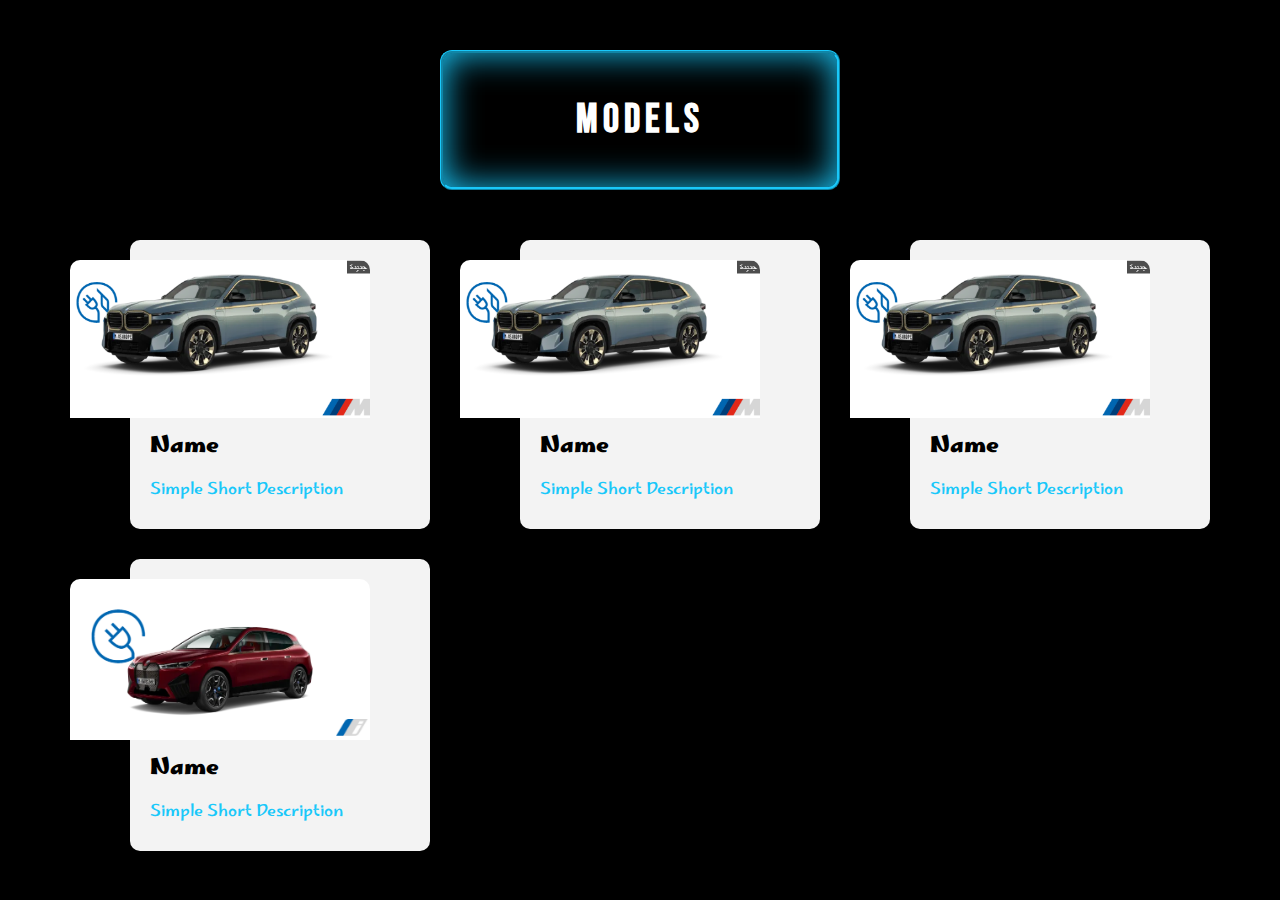
<file: modele.html>
<!DOCTYPE html>
<html lang="en">
<head>
    <meta charset="UTF-8">
    <meta name="viewport" content="width=device-width, initial-scale=1.0">
    <title>Document</title>
    <link rel="stylesheet" href="css/model.css">
    <link rel="preconnect" href="https://fonts.googleapis.com">
<link rel="preconnect" href="https://fonts.gstatic.com" crossorigin>
<link href="https://fonts.googleapis.com/css2?family=Fustat:wght@200..800&family=Marhey:wght@300..700&family=Rakkas&family=Work+Sans:ital,wght@0,100..900;1,100..900&display=swap" rel="stylesheet">
<l<link rel="preconnect" href="https://fonts.googleapis.com">
<link rel="preconnect" href="https://fonts.gstatic.com" crossorigin>
<link href="https://fonts.googleapis.com/css2?family=Bebas+Neue&family=Fustat:wght@200..800&family=Marhey:wght@300..700&family=Playfair+Display:ital,wght@0,400..900;1,400..900&family=Rakkas&family=Work+Sans:ital,wght@0,100..900;1,100..900&display=swap" rel="stylesheet">






</head>
<body>

         <div class="container">
        <div class="main-heading">

<button>

MODELS
</button>

        </div>
         </div>
 
     <!-- Start Team -->
    <div class="team" id="team">

      <div class="container">
        <div class="box">
          <div class="data">
            <img src="New folder33/لقطة شاشة 2024-12-08 221358.png" alt="" />
           
          </div>
          <div class="info">
            <h3>Name</h3>
            <p>Simple Short Description</p>
          </div>
        </div>
        <div class="box">
          <div class="data">
            <img src="New folder33/لقطة شاشة 2024-12-08 221358.png" alt="" />
            
          </div>
          <div class="info">
            <h3>Name</h3>
            <p>Simple Short Description</p>
          </div>
        </div>
        <div class="box">
          <div class="data">
            <img src="New folder33/لقطة شاشة 2024-12-08 221358.png" alt="" />
          
          </div>
          <div class="info">
            <h3>Name</h3>
            <p>Simple Short Description</p>
          </div>
        </div>
        <div class="box">
          <div class="data">
            <img src="New folder33/لقطة شاشة 2024-12-08 221127.png" alt="" />
          
          </div>
          <div class="info">
            <h3>Name</h3>
            <p>Simple Short Description</p>
          </div>
        </div>
  
    
      </div>
    </div>
    <div class="spikes"></div>
    <!-- End Team -->




</body>
</html>
</file>
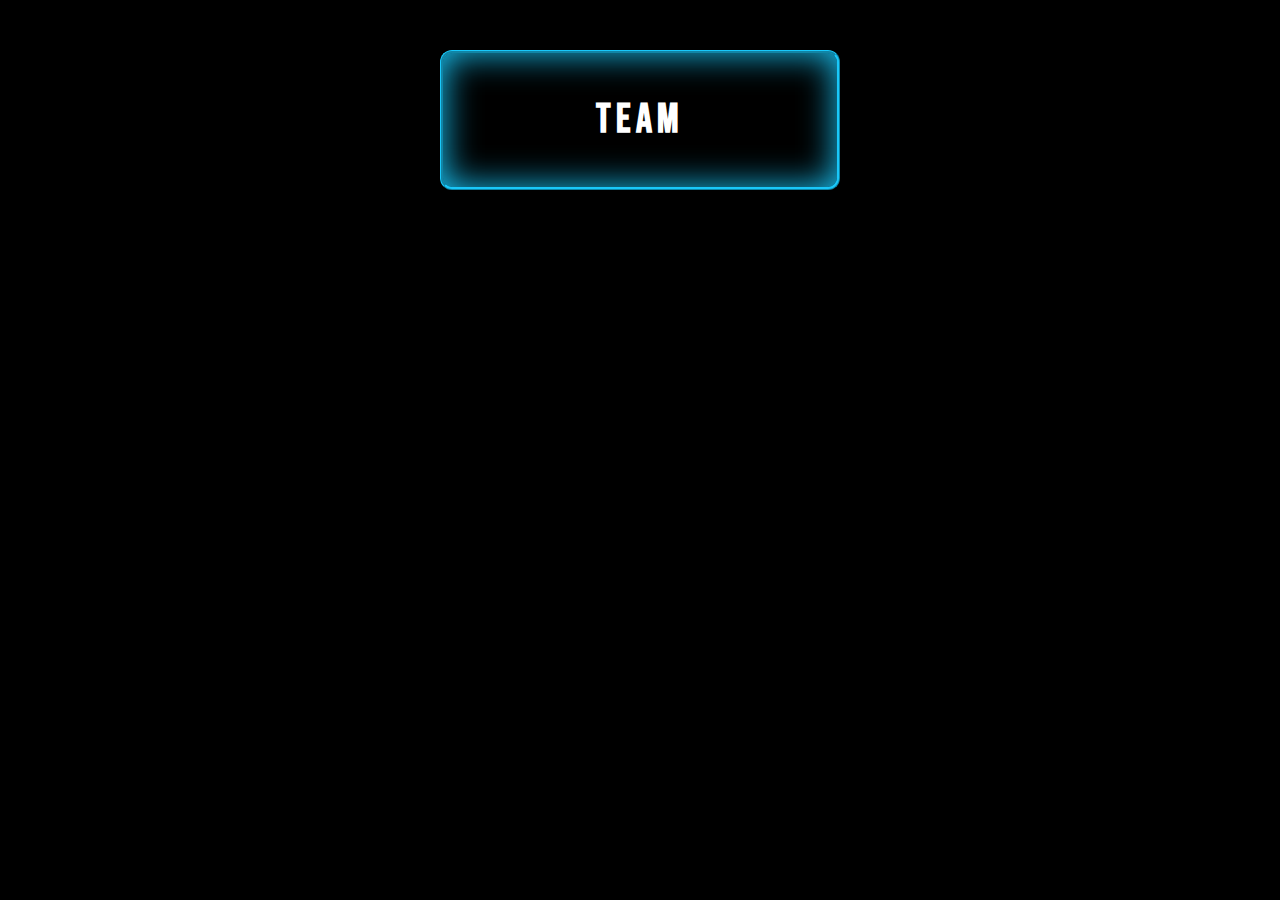
<file: team.html>
<!DOCTYPE html>
<html lang="en">
<head>
    <meta charset="UTF-8">
    <meta name="viewport" content="width=device-width, initial-scale=1.0">
    <title>Team</title>
    <link rel="stylesheet" href="css/team.css">
    <link rel="preconnect" href="https://fonts.googleapis.com">
<link rel="preconnect" href="https://fonts.gstatic.com" crossorigin>
<link href="https://fonts.googleapis.com/css2?family=Fustat:wght@200..800&family=Marhey:wght@300..700&family=Rakkas&family=Work+Sans:ital,wght@0,100..900;1,100..900&display=swap" rel="stylesheet">
<link rel="preconnect" href="https://fonts.googleapis.com">
<link rel="preconnect" href="https://fonts.gstatic.com" crossorigin>
<link href="https://fonts.googleapis.com/css2?family=Bebas+Neue&family=Fustat:wght@200..800&family=Marhey:wght@300..700&family=Rakkas&family=Work+Sans:ital,wght@0,100..900;1,100..900&display=swap" rel="stylesheet">
</head>
<body>

         <div class="container">
        <div class="main-heading">

<button>
Team

</button>

        </div>
         </div>

</body>
</html>
</file>
<file: css/model.css>
:root {
  --main-color: #19c8fa;

  --section-padding: 100px;
}
/* End Variables */
/* Start Global Rules */
* {
  -webkit-box-sizing: border-box;
  -moz-box-sizing: border-box;
  box-sizing: border-box;
  padding: 0;
  margin: 0;
}
body{
    background-color: black;
    color: white;
     font-family: "Marhey", sans-serif;
     padding-left: 70px;
     padding-right: 70px;
}


.main-heading {
  text-align: center;
  padding-top: 50px;
  padding-bottom: 50px;
}

.main-heading h2 {
  font-weight: normal;
  font-size: 40px;
  position: relative;
  margin-bottom: 70px;
  text-transform: uppercase;
  font-family: "Marhey", sans-serif;
  color:#19c8fa;
}
.main-heading h2::before {
  content: "";
  position: absolute;
  left: 50%;
  transform: translateX(-50%);
  height: 2px;
  background-color: #333;
  bottom: -30px;
  width: 120px;
}
.main-heading h2::after {
  content: "";
  position: absolute;
  left: 50%;
  transform: translateX(-50%);
  width: 14px;
  height: 14px;
  border-radius: 50%;
  border: 2px solid #333;
  bottom: -38px;
  background-color: #ffffff;
}
.main-heading p {
  width: 550px;
  margin: 0 auto 100px;
  max-width: 100%;
  line-height: 2;
  padding-top: 10px;
  color: #777;
}
/* From Uiverse.io by Navarog21 */ 
button {
    text-align: center;
  width: 10em;
  position: relative;
  height: 3.5em;
  border: 3px ridge #19c8fa;
  outline: none;
  background-color: transparent;
  color: white;
  transition: 1s;
  border-radius: 0.3em;
  font-family: "Bebas Neue", sans-serif;
  font-size: 40px;
  font-weight: bold;
    letter-spacing: 5px;
  cursor: pointer;
}

button::after {
  content: "";
  position: absolute;
  top: -10px;
  left: 3%;
  width: 95%;
  height: 40%;

  transition: 0.5s;
  transform-origin: center;
}

button::before {
  content: "";
  transform-origin: center;
  position: absolute;
  top: 80%;
  left: 3%;
  width: 95%;
  height: 40%;

  transition: 0.5s;
}

button:hover::before, button:hover::after {
  transform: scale(0)
}

button {
  box-shadow: inset 0px 0px 35px #19c8fa;
}
/* Start Team */
.team {
  padding-top: var(--main-padding-top);
  padding-bottom: var(--main-padding-bottom);
  position: relative;
}
.team .container {
  display: grid;
  grid-template-columns: repeat(auto-fill, minmax(300px, 1fr));
  gap: 30px;
}
.team .box {
  position: relative;
}
.team .box::before,
.team .box::after {
  content: "";
  background-color: #f3f3f3;
  position: absolute;
  right: 0;
  top: 0;
  height: 100%;
  border-radius: 10px;
  transition: var(--main-transition);
}
.team .box::before {
  width: calc(100% - 60px);
  z-index: -2;
}
.team .box::after {
  z-index: -1;
  background-color: #e4e4e4;
  width: 0;
}
.team .box:hover::after {
  width: calc(100% - 60px);
}
.team .box .data {
  display: flex;
  align-items: center;
  padding-top: 20px;
}
.team .box .data img {
  width: calc(100% - 60px);
  transition: var(--main-transition);
  border-radius: 10px;
  padding-bottom: 10px;
}
.team .box:hover img {
  filter: grayscale(100%);
}
.team .box .data .social {

  display: flex;
  flex-direction: column;
  align-items: center;
  gap: 20px;
}



.team .box .info {
  padding-left: 80px;
}
.team .box .info h3 {
  margin-bottom: 0;
  color: #000;
  font-size: 22px;
  transition: var(--main-transition);
}
.team .box .info p {
  margin-top: 10px;
  margin-bottom: 25px;
  color: #19c8fa;
}
.team .box:hover .info h3 {
  color: #777;
}
/* End Team */
</file>
<file: css/team.css>
:root {
  --main-color: #19c8fa;

  --section-padding: 100px;
}
/* End Variables */
/* Start Global Rules */
* {
  -webkit-box-sizing: border-box;
  -moz-box-sizing: border-box;
  box-sizing: border-box;
  padding: 0;
  margin: 0;
}
body{
    background-color: black;
    color: white;
     font-family: "Marhey", sans-serif;
     padding-left: 70px;
     padding-right: 70px;
}


.main-heading {
  text-align: center;
  padding-top: 50px;
  padding-bottom: 50px;
}

.main-heading h2 {
  font-weight: normal;
  font-size: 40px;
  position: relative;
  margin-bottom: 70px;
  text-transform: uppercase;
  font-family: "Marhey", sans-serif;
  color:#19c8fa;
  letter-spacing: 5px;
}
/* From Uiverse.io by Navarog21 */ 
button {
    text-align: center;
  width: 10em;
  position: relative;
  height: 3.5em;
  border: 3px ridge #19c8fa;
  outline: none;
  background-color: transparent;
  color: white;
  transition: 1s;
  border-radius: 0.3em;
  font-family: "Bebas Neue", sans-serif;
  font-size: 40px;
    letter-spacing: 5px;
  font-weight: bold;
  cursor: pointer;
}

button::after {
  content: "";
  position: absolute;
  top: -10px;
  left: 3%;
  width: 95%;
  height: 40%;

  transition: 0.5s;
  transform-origin: center;
}

button::before {
  content: "";
  transform-origin: center;
  position: absolute;
  top: 80%;
  left: 3%;
  width: 95%;
  height: 40%;

  transition: 0.5s;
}

button:hover::before, button:hover::after {
  transform: scale(0)
}

button {
  box-shadow: inset 0px 0px 35px #19c8fa;
}
</file>
